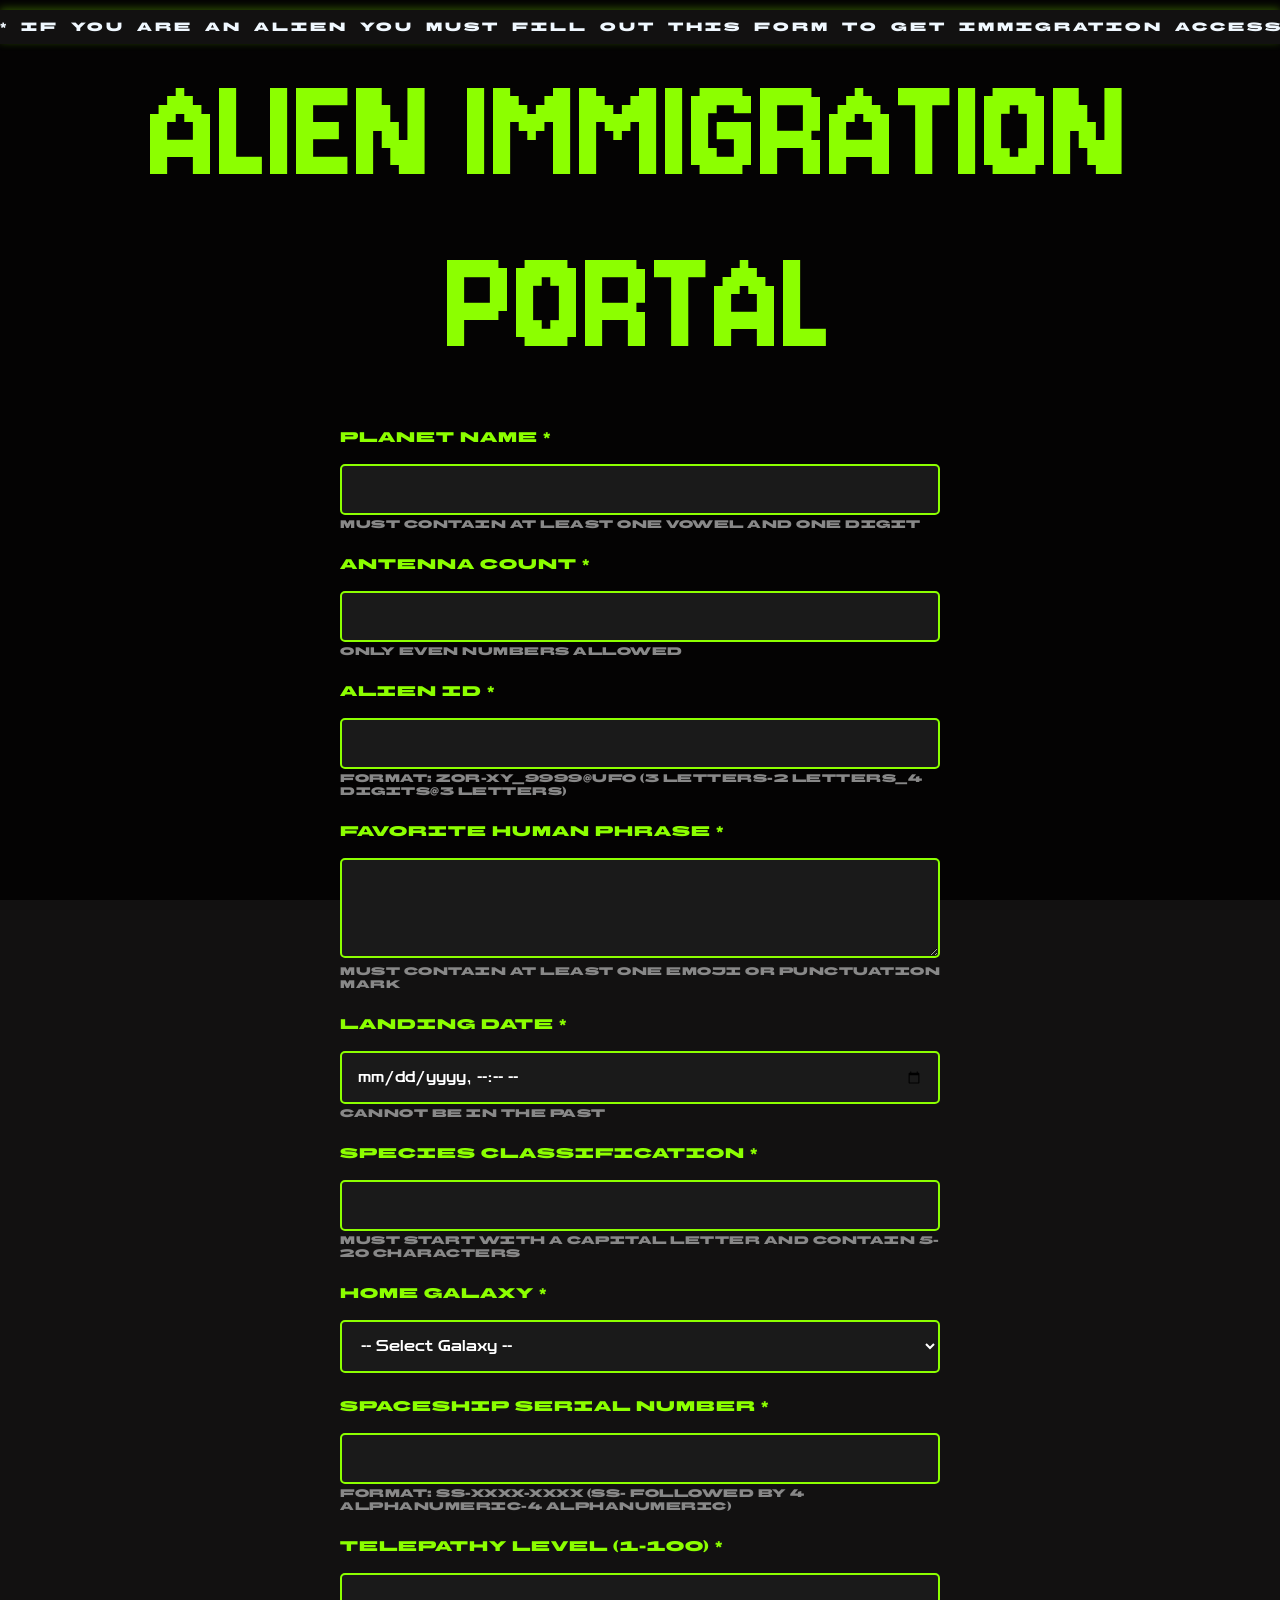
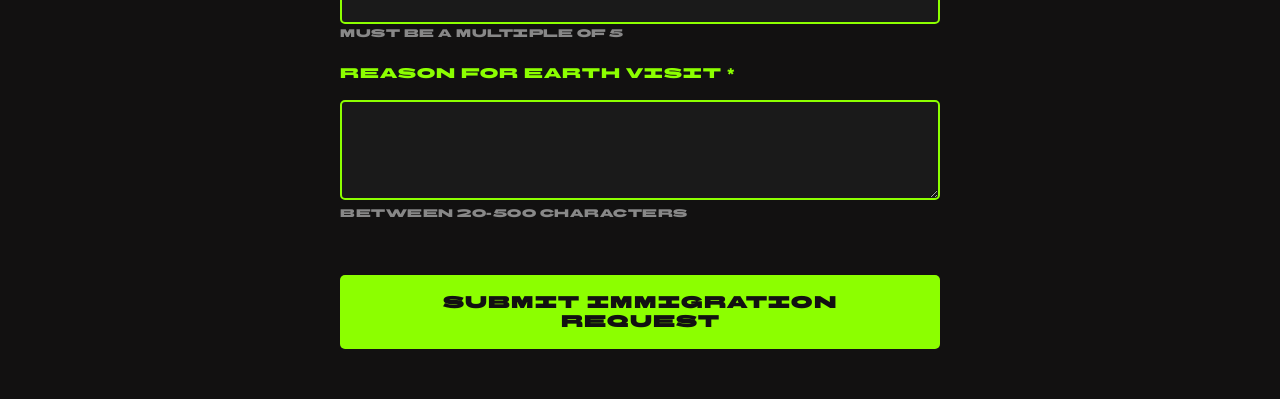
<file: index.html>
<!DOCTYPE html>
<html lang="en">
<head>
    <meta charset="UTF-8">
    <meta name="viewport" content="width=device-width, initial-scale=1.0">
    <link rel="stylesheet" href="style.css">
    <link rel="preconnect" href="https://fonts.googleapis.com">
    <link rel="preconnect" href="https://fonts.gstatic.com" crossorigin>
    <link href="https://fonts.googleapis.com/css2?family=Zen+Dots&display=swap" rel="stylesheet">
    <link href="https://fonts.googleapis.com/css2?family=BBH+Sans+Bartle&display=swap" rel="stylesheet">
    <link href="https://fonts.googleapis.com/css2?family=BBH+Sans+Hegarty&family=Jersey+10&display=swap" rel="stylesheet">
    <title>Alien Immigration Portal</title>
</head>
<body>
    <div class="video-background">
    <video autoplay muted loop playsinline>
        <source src="bg.mp4" type="video/mp4">
    </video>
    </div>
    <div class="video-overlay"></div>
    <div class="heading">ALIEN IMMIGRATION PORTAL</div>
    <div class="disclaimer">
        <div class="disclaimer-track">
            <span class="sub-heading">
                * IF YOU ARE AN ALIEN YOU MUST FILL OUT THIS FORM TO GET IMMIGRATION ACCESS *
            </span>
            <span class="sub-heading">
                * IF YOU ARE AN ALIEN YOU MUST FILL OUT THIS FORM TO GET IMMIGRATION ACCESS *
            </span>
        </div>
    </div>
    <div class="form-container">
        <form id="alienForm">
            <div class="form-group">
                <label for="planet-name">Planet Name *</label>
                <input type="text" name="planet_name" id="planet-name" required>
                <div class="field-hint">Must contain at least one vowel and one digit</div>
                <div class="error" id="planet-error"></div>
                <div class="success" id="planet-success">✓ Valid planet name</div>
            </div>

            <div class="form-group">
                <label for="antenna-count">Antenna Count *</label>
                <input type="number" name="antenna_count" id="antenna-count" required>
                <div class="field-hint">Only even numbers allowed</div>
                <div class="error" id="antenna-error"></div>
                <div class="success" id="antenna-success">✓ Valid antenna count</div>
            </div>

            <div class="form-group">
                <label for="alien-id">Alien ID *</label>
                <input type="text" name="alien_id" id="alien-id" required>
                <div class="field-hint">Format: ZOR-XY_9999@UFO (3 letters-2 letters_4 digits@3 letters)</div>
                <div class="error" id="id-error"></div>
                <div class="success" id="id-success">✓ Valid Alien ID</div>
            </div>

            <div class="form-group">
                <label for="favorite-phrase">Favorite Human Phrase *</label>
                <textarea name="favorite_phrase" id="favorite-phrase" required></textarea>
                <div class="field-hint">Must contain at least one emoji or punctuation mark</div>
                <div class="error" id="phrase-error"></div>
                <div class="success" id="phrase-success">✓ Valid phrase</div>
            </div>

            <div class="form-group">
                <label for="landing-date">Landing Date *</label>
                <input type="datetime-local" name="landing_date" id="landing-date" required>
                <div class="field-hint">Cannot be in the past</div>
                <div class="error" id="date-error"></div>
                <div class="success" id="date-success">✓ Valid landing date</div>
            </div>

            <div class="form-group">
                <label for="species">Species Classification *</label>
                <input type="text" name="species" id="species" required>
                <div class="field-hint">Must start with a capital letter and contain 5-20 characters</div>
                <div class="error" id="species-error"></div>
                <div class="success" id="species-success">✓ Valid species</div>
            </div>

            <div class="form-group">
                <label for="galaxy">Home Galaxy *</label>
                <select name="galaxy" id="galaxy" required>
                    <option value="">-- Select Galaxy --</option>
                    <option value="andromeda">Andromeda</option>
                    <option value="milky-way">Milky Way</option>
                    <option value="triangulum">Triangulum</option>
                    <option value="whirlpool">Whirlpool</option>
                    <option value="sombrero">Sombrero</option>
                    <option value="other">Other</option>
                </select>
                <div class="error" id="galaxy-error"></div>
                <div class="success" id="galaxy-success">✓ Galaxy selected</div>
            </div>

            <div class="form-group">
                <label for="ship-serial">Spaceship Serial Number *</label>
                <input type="text" name="ship_serial" id="ship-serial" required>
                <div class="field-hint">Format: SS-XXXX-XXXX (SS- followed by 4 alphanumeric-4 alphanumeric)</div>
                <div class="error" id="ship-error"></div>
                <div class="success" id="ship-success">✓ Valid serial number</div>
            </div>

            <div class="form-group">
                <label for="telepathy-level">Telepathy Level (1-100) *</label>
                <input type="number" name="telepathy_level" id="telepathy-level" min="1" max="100" required>
                <div class="field-hint">Must be a multiple of 5</div>
                <div class="error" id="telepathy-error"></div>
                <div class="success" id="telepathy-success">✓ Valid level</div>
            </div>

            <div class="form-group">
                <label for="visit-reason">Reason for Earth Visit *</label>
                <textarea name="visit_reason" id="visit-reason" required></textarea>
                <div class="field-hint">Between 20-500 characters</div>
                <div class="error" id="reason-error"></div>
                <div class="success" id="reason-success">✓ Valid reason</div>
            </div>

            <button type="submit" class="submit-btn">SUBMIT IMMIGRATION REQUEST</button>
        </form>

        <div class="success-message" id="success-msg">
            🛸 IMMIGRATION REQUEST SUBMITTED SUCCESSFULLY! 🛸<br>
            Welcome to Earth, traveler!
        </div>
    </div>
    <script src="script.js"></script>
</body>
</html>
</file>
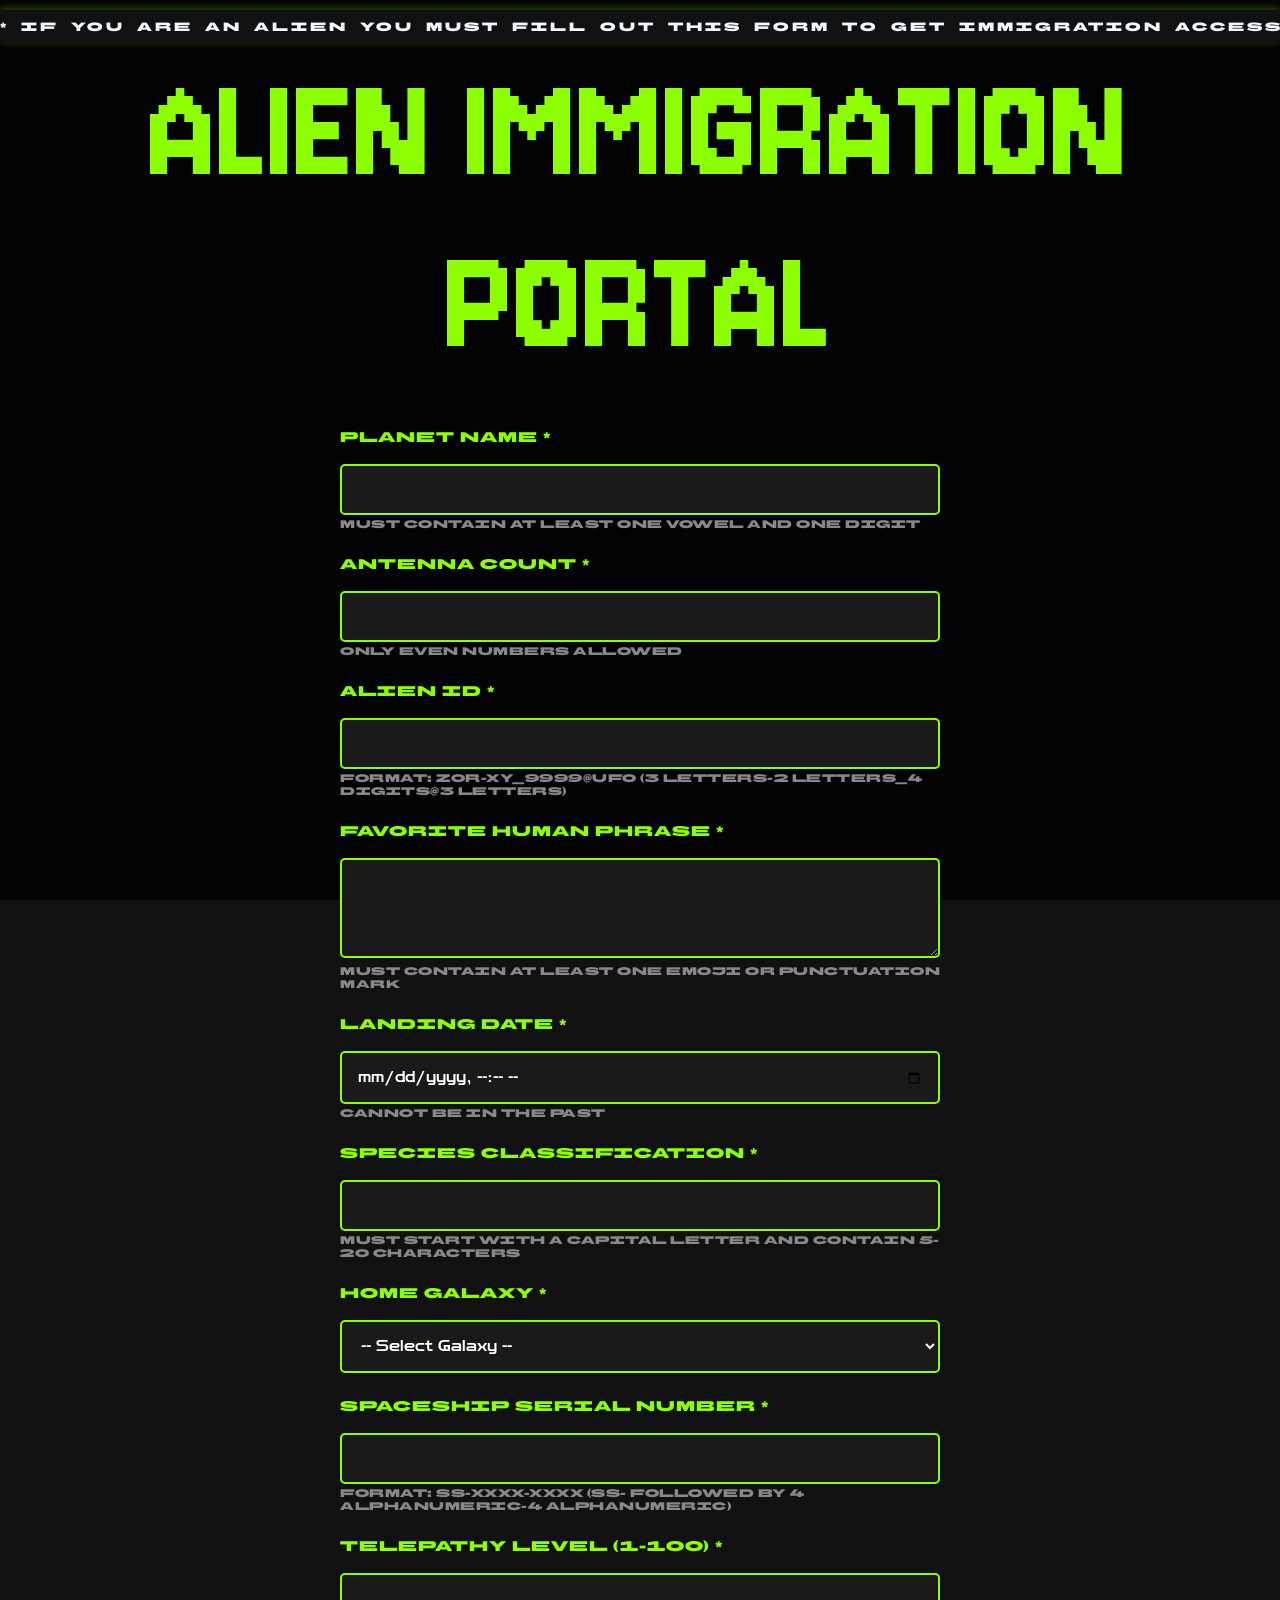
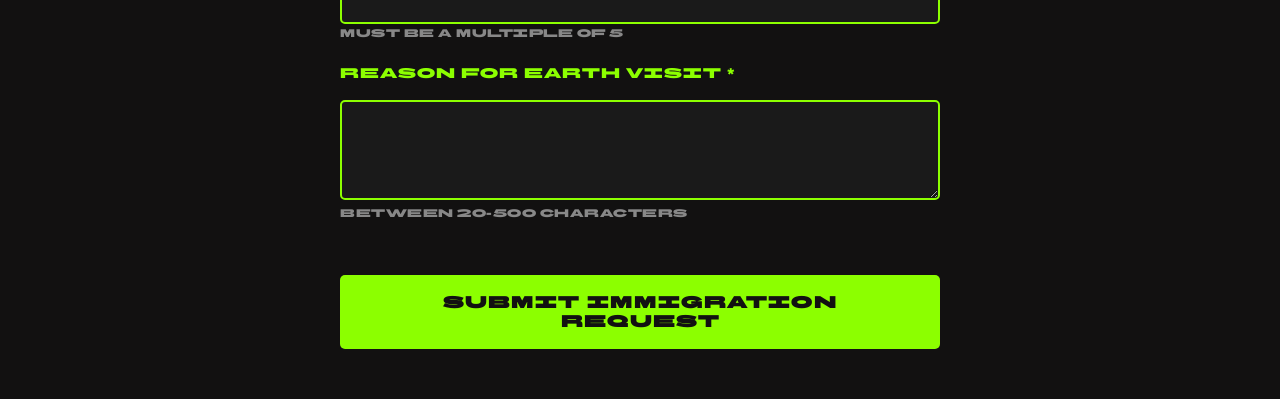
<file: Alien Immigration Portal/index.html>
<!DOCTYPE html>
<html lang="en">
<head>
    <meta charset="UTF-8">
    <meta name="viewport" content="width=device-width, initial-scale=1.0">
    <link rel="stylesheet" href="style.css">
    <link rel="preconnect" href="https://fonts.googleapis.com">
    <link rel="preconnect" href="https://fonts.gstatic.com" crossorigin>
    <link href="https://fonts.googleapis.com/css2?family=Zen+Dots&display=swap" rel="stylesheet">
    <link href="https://fonts.googleapis.com/css2?family=BBH+Sans+Bartle&display=swap" rel="stylesheet">
    <link href="https://fonts.googleapis.com/css2?family=BBH+Sans+Hegarty&family=Jersey+10&display=swap" rel="stylesheet">
    <title>Alien Immigration Portal</title>
</head>
<body>
    <div class="video-background">
    <video autoplay muted loop playsinline>
        <source src="/bg.mp4" type="video/mp4">
    </video>
    </div>
    <div class="video-overlay"></div>
    <div class="heading">ALIEN IMMIGRATION PORTAL</div>
    <div class="disclaimer">
        <div class="disclaimer-track">
            <span class="sub-heading">
                * IF YOU ARE AN ALIEN YOU MUST FILL OUT THIS FORM TO GET IMMIGRATION ACCESS *
            </span>
            <span class="sub-heading">
                * IF YOU ARE AN ALIEN YOU MUST FILL OUT THIS FORM TO GET IMMIGRATION ACCESS *
            </span>
        </div>
    </div>
    <div class="form-container">
        <form id="alienForm">
            <div class="form-group">
                <label for="planet-name">Planet Name *</label>
                <input type="text" name="planet_name" id="planet-name" required>
                <div class="field-hint">Must contain at least one vowel and one digit</div>
                <div class="error" id="planet-error"></div>
                <div class="success" id="planet-success">✓ Valid planet name</div>
            </div>

            <div class="form-group">
                <label for="antenna-count">Antenna Count *</label>
                <input type="number" name="antenna_count" id="antenna-count" required>
                <div class="field-hint">Only even numbers allowed</div>
                <div class="error" id="antenna-error"></div>
                <div class="success" id="antenna-success">✓ Valid antenna count</div>
            </div>

            <div class="form-group">
                <label for="alien-id">Alien ID *</label>
                <input type="text" name="alien_id" id="alien-id" required>
                <div class="field-hint">Format: ZOR-XY_9999@UFO (3 letters-2 letters_4 digits@3 letters)</div>
                <div class="error" id="id-error"></div>
                <div class="success" id="id-success">✓ Valid Alien ID</div>
            </div>

            <div class="form-group">
                <label for="favorite-phrase">Favorite Human Phrase *</label>
                <textarea name="favorite_phrase" id="favorite-phrase" required></textarea>
                <div class="field-hint">Must contain at least one emoji or punctuation mark</div>
                <div class="error" id="phrase-error"></div>
                <div class="success" id="phrase-success">✓ Valid phrase</div>
            </div>

            <div class="form-group">
                <label for="landing-date">Landing Date *</label>
                <input type="datetime-local" name="landing_date" id="landing-date" required>
                <div class="field-hint">Cannot be in the past</div>
                <div class="error" id="date-error"></div>
                <div class="success" id="date-success">✓ Valid landing date</div>
            </div>

            <div class="form-group">
                <label for="species">Species Classification *</label>
                <input type="text" name="species" id="species" required>
                <div class="field-hint">Must start with a capital letter and contain 5-20 characters</div>
                <div class="error" id="species-error"></div>
                <div class="success" id="species-success">✓ Valid species</div>
            </div>

            <div class="form-group">
                <label for="galaxy">Home Galaxy *</label>
                <select name="galaxy" id="galaxy" required>
                    <option value="">-- Select Galaxy --</option>
                    <option value="andromeda">Andromeda</option>
                    <option value="milky-way">Milky Way</option>
                    <option value="triangulum">Triangulum</option>
                    <option value="whirlpool">Whirlpool</option>
                    <option value="sombrero">Sombrero</option>
                    <option value="other">Other</option>
                </select>
                <div class="error" id="galaxy-error"></div>
                <div class="success" id="galaxy-success">✓ Galaxy selected</div>
            </div>

            <div class="form-group">
                <label for="ship-serial">Spaceship Serial Number *</label>
                <input type="text" name="ship_serial" id="ship-serial" required>
                <div class="field-hint">Format: SS-XXXX-XXXX (SS- followed by 4 alphanumeric-4 alphanumeric)</div>
                <div class="error" id="ship-error"></div>
                <div class="success" id="ship-success">✓ Valid serial number</div>
            </div>

            <div class="form-group">
                <label for="telepathy-level">Telepathy Level (1-100) *</label>
                <input type="number" name="telepathy_level" id="telepathy-level" min="1" max="100" required>
                <div class="field-hint">Must be a multiple of 5</div>
                <div class="error" id="telepathy-error"></div>
                <div class="success" id="telepathy-success">✓ Valid level</div>
            </div>

            <div class="form-group">
                <label for="visit-reason">Reason for Earth Visit *</label>
                <textarea name="visit_reason" id="visit-reason" required></textarea>
                <div class="field-hint">Between 20-500 characters</div>
                <div class="error" id="reason-error"></div>
                <div class="success" id="reason-success">✓ Valid reason</div>
            </div>

            <button type="submit" class="submit-btn">SUBMIT IMMIGRATION REQUEST</button>
        </form>

        <div class="success-message" id="success-msg">
            🛸 IMMIGRATION REQUEST SUBMITTED SUCCESSFULLY! 🛸<br>
            Welcome to Earth, traveler!
        </div>
    </div>
    <script src="script.js"></script>
</body>
</html>
</file>
<file: style.css>
body {
  background-color: #121111;
  margin: 0;
  padding: 0;
}

.video-background {
  position: fixed;
  top: 0;
  left: 0;
  width: 100%;
  height: 100%;
  z-index: -2;
  overflow: hidden;
}

.video-background video {
  width: 100%;
  height: 100%;
  object-fit: cover;
}

.video-overlay {
  position: fixed;
  top: 0;
  left: 0;
  width: 100%;
  height: 100%;
  background-color: rgba(0, 0, 0, 0.8);
  z-index: -1;
}

.heading {
  color: #8cff00;
  font-family: "Jersey 10", sans-serif;
  font-weight: 400;
  font-style: normal;
  font-size: 10rem;
  text-align: center;
  padding-top: 45px;
}

.sub-heading {
  font-family: "BBH Sans Bartle", sans-serif;
  color: aliceblue;
  font-size: 12px;
  letter-spacing: 3px;
  word-spacing: 5px;
  display: inline-block;
}

.disclaimer {
  position: fixed;
  top: 10px;
  left: 0;
  right: 0;
  padding: 10px 0;
  overflow: hidden;
  z-index: 9999;
  box-shadow: 0 -2px 8px rgba(137, 249, 0, 0.3);
  background-color: #121111;
}

.disclaimer-track {
  display: flex;
  gap: 2rem;
  white-space: nowrap;
  animation: scroll-left 20s linear infinite;
  will-change: transform;
}

.disclaimer-track .sub-heading {
  padding-left: 0;
}

@keyframes scroll-left {
  0% {
    transform: translateX(100%);
  }
  100% {
    transform: translateX(-100%);
  }
}

.form-container {
  padding-top: 40px;
  max-width: 600px;
  margin: 0 auto;
  padding-left: 20px;
  padding-right: 20px;
  padding-bottom: 50px;
}

.form-group {
  margin-bottom: 25px;
}

label {
  color: #8cff00;
  letter-spacing: 1px;
  font-family: "BBH Sans Bartle", sans-serif;
  display: block;
  margin-bottom: 8px;
  font-size: 14px;
}

input,
select,
textarea {
  margin-top: 10px;
  background-color: #1a1a1a;
  border: 2px solid #8cff00;
  padding: 15px;
  border-radius: 5px;
  width: 100%;
  box-sizing: border-box;
  color: #fff;
  font-family: "Zen Dots", sans-serif;
  font-size: 14px;
}

input:focus,
select:focus,
textarea:focus {
  outline: none;
  border-color: #b3ff4d;
  box-shadow: 0 0 10px rgba(140, 255, 0, 0.3);
}

.error {
  color: #ff4444;
  font-family: "BBH Sans Bartle", sans-serif;
  font-size: 12px;
  margin-top: 5px;
  display: none;
  letter-spacing: 1px;
}

.error.show {
  display: block;
}

.success {
  color: #8cff00;
  font-family: "BBH Sans Bartle", sans-serif;
  font-size: 12px;
  margin-top: 5px;
  display: none;
  letter-spacing: 1px;
}

.success.show {
  display: block;
}

.submit-btn {
  background-color: #8cff00;
  color: #121111;
  border: none;
  padding: 18px 40px;
  border-radius: 5px;
  font-family: "BBH Sans Bartle", sans-serif;
  font-size: 16px;
  font-weight: bold;
  letter-spacing: 2px;
  cursor: pointer;
  width: 100%;
  margin-top: 30px;
  transition: all 0.3s ease;
}

.submit-btn:hover {
  background-color: #b3ff4d;
  transform: scale(1.02);
  box-shadow: 0 0 20px rgba(140, 255, 0, 0.5);
}

.submit-btn:active {
  transform: scale(0.98);
}

textarea {
  resize: vertical;
  min-height: 100px;
}

.success-message {
  background-color: #1a3a0a;
  border: 2px solid #8cff00;
  padding: 20px;
  border-radius: 5px;
  color: #8cff00;
  font-family: "BBH Sans Bartle", sans-serif;
  text-align: center;
  display: none;
  margin-top: 20px;
  letter-spacing: 1px;
}

.success-message.show {
  display: block;
}

.field-hint {
  color: #888;
  font-family: "BBH Sans Bartle", sans-serif;
  font-size: 11px;
  margin-top: 3px;
  letter-spacing: 0.5px;
}


@media only screen and (max-width: 600px) {
  .heading {
    padding-top: 60px;
    font-size: 2.5rem;
}
}
</file>
<file: Alien Immigration Portal/style.css>
body {
  background-color: #121111;
  margin: 0;
  padding: 0;
}

.video-background {
  position: fixed;
  top: 0;
  left: 0;
  width: 100%;
  height: 100%;
  z-index: -2;
  overflow: hidden;
}

.video-background video {
  width: 100%;
  height: 100%;
  object-fit: cover;
}

.video-overlay {
  position: fixed;
  top: 0;
  left: 0;
  width: 100%;
  height: 100%;
  background-color: rgba(0, 0, 0, 0.8);
  z-index: -1;
}

.heading {
  color: #8cff00;
  font-family: "Jersey 10", sans-serif;
  font-weight: 400;
  font-style: normal;
  font-size: 10rem;
  text-align: center;
  padding-top: 45px;
}

.sub-heading {
  font-family: "BBH Sans Bartle", sans-serif;
  color: aliceblue;
  font-size: 12px;
  letter-spacing: 3px;
  word-spacing: 5px;
  display: inline-block;
}

.disclaimer {
  position: fixed;
  top: 10px;
  left: 0;
  right: 0;
  padding: 10px 0;
  overflow: hidden;
  z-index: 9999;
  box-shadow: 0 -2px 8px rgba(137, 249, 0, 0.3);
  background-color: #121111;
}

.disclaimer-track {
  display: flex;
  gap: 2rem;
  white-space: nowrap;
  animation: scroll-left 20s linear infinite;
  will-change: transform;
}

.disclaimer-track .sub-heading {
  padding-left: 0;
}

@keyframes scroll-left {
  0% {
    transform: translateX(100%);
  }
  100% {
    transform: translateX(-100%);
  }
}

.form-container {
  padding-top: 40px;
  max-width: 600px;
  margin: 0 auto;
  padding-left: 20px;
  padding-right: 20px;
  padding-bottom: 50px;
}

.form-group {
  margin-bottom: 25px;
}

label {
  color: #8cff00;
  letter-spacing: 1px;
  font-family: "BBH Sans Bartle", sans-serif;
  display: block;
  margin-bottom: 8px;
  font-size: 14px;
}

input,
select,
textarea {
  margin-top: 10px;
  background-color: #1a1a1a;
  border: 2px solid #8cff00;
  padding: 15px;
  border-radius: 5px;
  width: 100%;
  box-sizing: border-box;
  color: #fff;
  font-family: "Zen Dots", sans-serif;
  font-size: 14px;
}

input:focus,
select:focus,
textarea:focus {
  outline: none;
  border-color: #b3ff4d;
  box-shadow: 0 0 10px rgba(140, 255, 0, 0.3);
}

.error {
  color: #ff4444;
  font-family: "BBH Sans Bartle", sans-serif;
  font-size: 12px;
  margin-top: 5px;
  display: none;
  letter-spacing: 1px;
}

.error.show {
  display: block;
}

.success {
  color: #8cff00;
  font-family: "BBH Sans Bartle", sans-serif;
  font-size: 12px;
  margin-top: 5px;
  display: none;
  letter-spacing: 1px;
}

.success.show {
  display: block;
}

.submit-btn {
  background-color: #8cff00;
  color: #121111;
  border: none;
  padding: 18px 40px;
  border-radius: 5px;
  font-family: "BBH Sans Bartle", sans-serif;
  font-size: 16px;
  font-weight: bold;
  letter-spacing: 2px;
  cursor: pointer;
  width: 100%;
  margin-top: 30px;
  transition: all 0.3s ease;
}

.submit-btn:hover {
  background-color: #b3ff4d;
  transform: scale(1.02);
  box-shadow: 0 0 20px rgba(140, 255, 0, 0.5);
}

.submit-btn:active {
  transform: scale(0.98);
}

textarea {
  resize: vertical;
  min-height: 100px;
}

.success-message {
  background-color: #1a3a0a;
  border: 2px solid #8cff00;
  padding: 20px;
  border-radius: 5px;
  color: #8cff00;
  font-family: "BBH Sans Bartle", sans-serif;
  text-align: center;
  display: none;
  margin-top: 20px;
  letter-spacing: 1px;
}

.success-message.show {
  display: block;
}

.field-hint {
  color: #888;
  font-family: "BBH Sans Bartle", sans-serif;
  font-size: 11px;
  margin-top: 3px;
  letter-spacing: 0.5px;
}


@media only screen and (max-width: 600px) {
  .heading {
    padding-top: 60px;
    font-size: 2.5rem;
}
}
</file>
